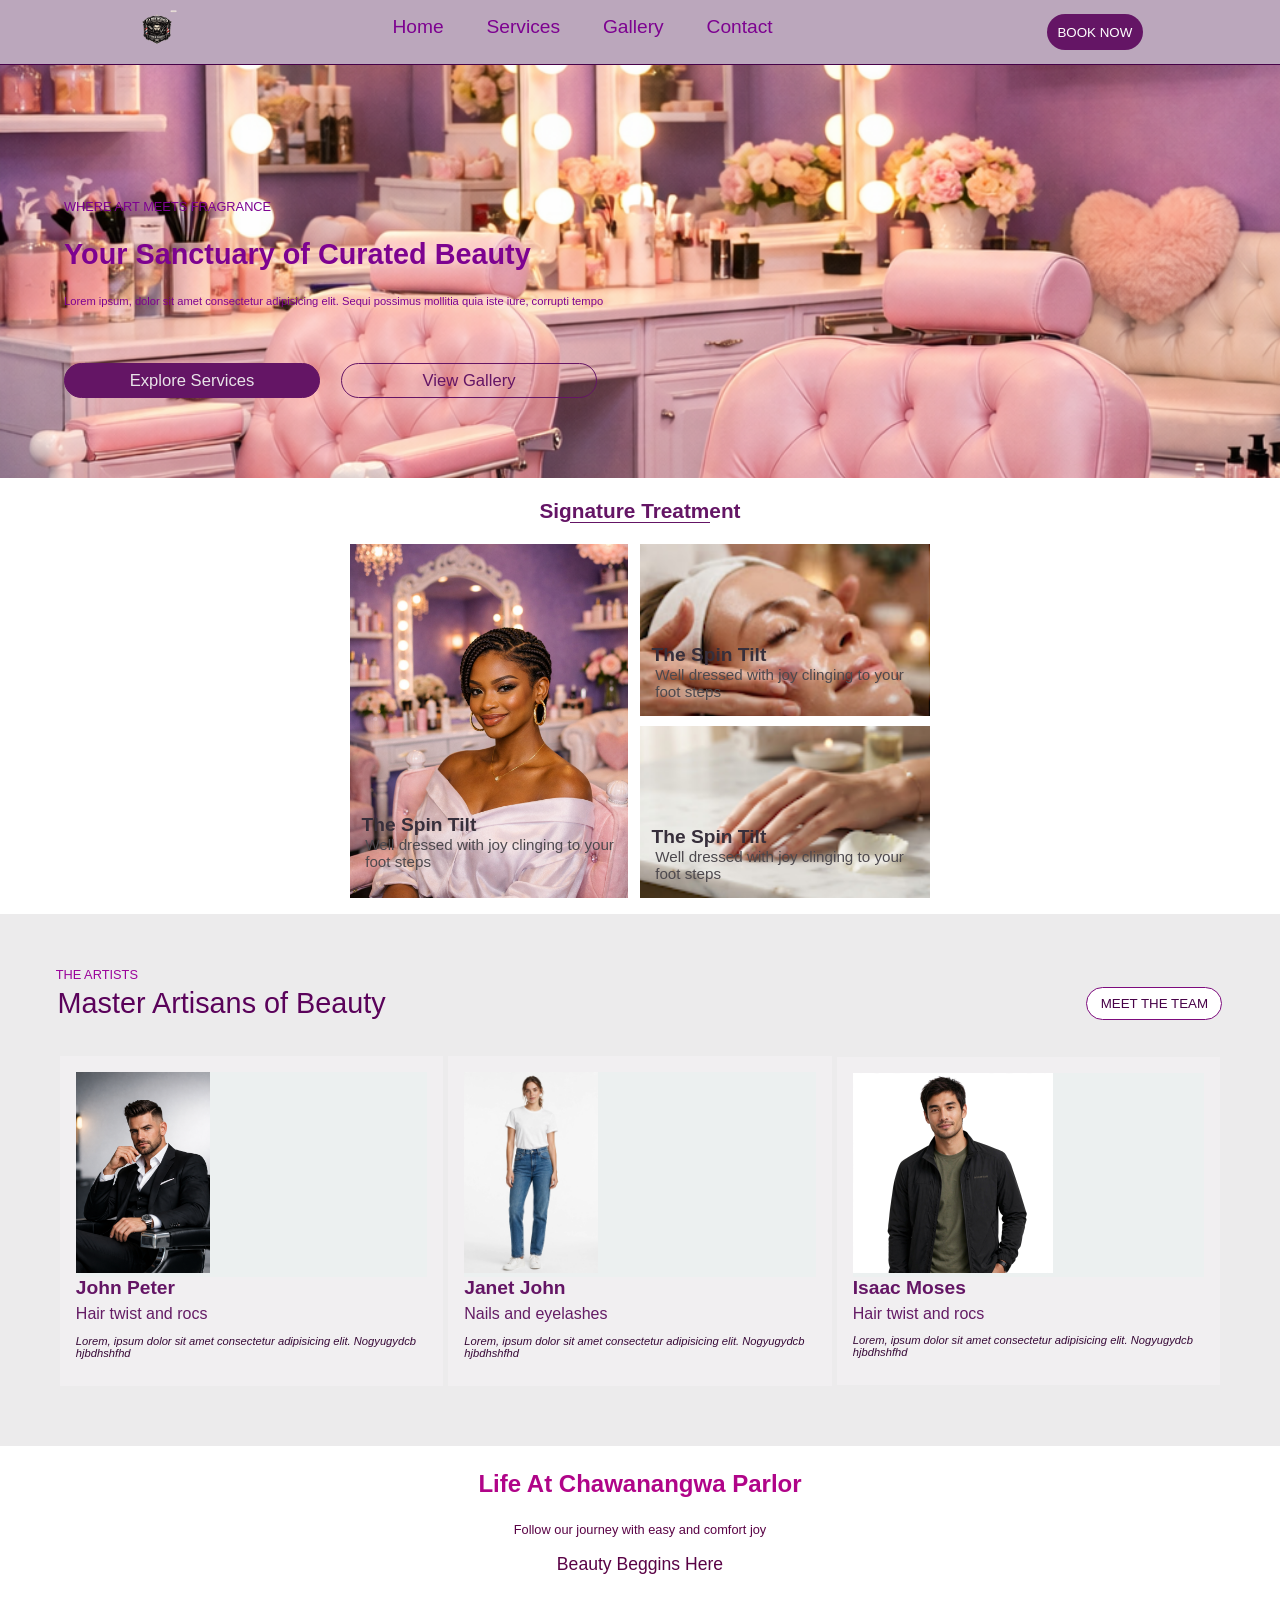
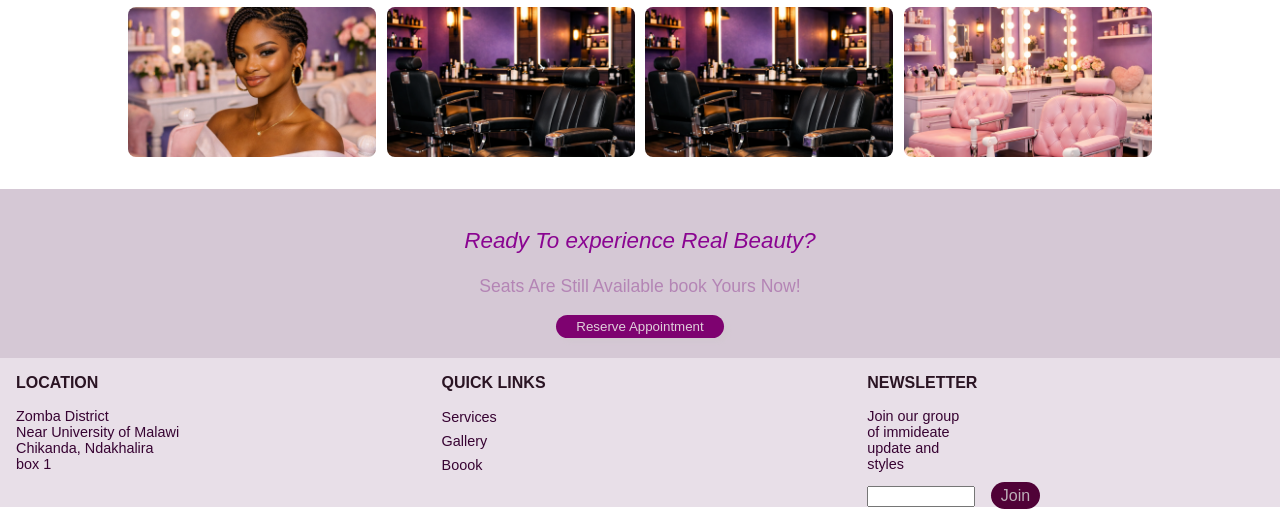
<file: index.html>
<!DOCTYPE html>
<html lang="en">
<head>
    <meta charset="UTF-8">
    <meta name="google-site-verification" content="hatOAPuJABQTLwf_1YDhA7UZjZTxUJJSTwZmcEWhOtU" />
    <meta name="description" content="Discover Chawangwa Beauty Parlor in Zomba, Malawi near UNIMA. Your sanctuary for hair twists, nails, eyelashes, fragrances, and curated beauty treatments. Book your appointment today!">
    <meta name="viewport" content="width=device-width, initial-scale=1.0">
    <title>Chawangwa-Beauty-Parlory</title>
    <link rel="stylesheet" href="stlys.css">
</head>
<body>
    <header id="headss" class="heading">
        <div class="row-1">
            <div class="logo">
                <img src="log.png" alt="logo" width="40px">
            </div>
            <nav>
                <ul class="navigation">
                    <li><a href="index.html">Home</a></li>
                    <li><a href="services.html">Services</a></li>
                    <li><a href="gallery.html">Gallery</a></li>
                    <li><a href="contact.html">Contact</a></li>
                </ul>
            </nav>
            <div>
                <img onclick="show()" id="menu-btn" src="menubar.png" alt="menubar" width="30px">
                <div id="menuBox">
                    <ul class="menuList" id="dropmenu">
                        <li><a href="index.html">Home</a></li>
                        <li><a href="services.html">Services</a></li>
                        <li><a href="gallery.html">Gallery</a></li>
                        <li><a href="contact.html">Contact</a></li>
                    </ul>
                </div>
            </div>
            <a href="booking.html"><button class="book-btn">BOOK NOW</button></a> 
        </div>
    </header>
    <div class="hero">
        <div class="hero-cont">
        <p id="intro">WHERE ART MEETS FRAGRANCE</p>
        <h2 id="intro-head">Your Sanctuary of Curated Beauty</h2></h2>
        <p id="intro-pg">Lorem ipsum, dolor sit amet consectetur adipisicing elit. Sequi possimus mollitia quia iste iure, corrupti tempo</p>
        </div>
        <div class="hero-btn">
            <a href="services.html"><button id="hero-1" class="hero-btns">Explore Services</button></a>
            <a href="gallery.html"><button id="hero-2" class="hero-btns">View Gallery</button></a>
        </div>
    </div>
    <div class="treatment">
        <p id="Signature">Signature Treatment</p>
        <div class="treat-row" >
            <div id="treat-1">
                <p class="pp1" id="treat-1pic">The Spin Tilt</p>
                <p class="pp2">Well dressed with joy clinging to your foot steps</p>
            </div>
            <div class="row-2">
                    <div id="treat-2">
                         <p class="pp1">The Spin Tilt</p>
                         <p class="pp2">Well dressed with joy clinging to your foot steps</p>
                    </div>
                    <div id="treat-3">
                         <p class="pp1">The Spin Tilt</p>
                         <p class="pp2">Well dressed with joy clinging to your foot steps</p>
                    </div>
                    
            </div>
        </div>
    </div>
     <div class="team">
        <p class="teamm">THE ARTISTS</p>
        <div class="teame">
            <p class="teames">Master Artisans of Beauty </p>
            <button class="team-btn">MEET THE TEAM</button>
        </div>
        <div  class="team-members">
            <div class="member">
                <div class="persons"><img src="team1.png" alt="john peter picture" width="134px" class="person1"></div>
                <p class="artist">John Peter</p>
                <p class="specialIn">Hair twist and rocs</p>
                <p class="details">Lorem, ipsum dolor sit amet consectetur adipisicing elit. Nogyugydcb hjbdhshfhd</p>
            </div>
            <div class="member">
                <div class="persons"><img src="team2.jpg" alt="Janet John picture" width="134px" class="person1"></div>
                <p class="artist">Janet John</p>
                <p class="specialIn">Nails and eyelashes</p>
                <p class="details">Lorem, ipsum dolor sit amet consectetur adipisicing elit. Nogyugydcb hjbdhshfhd</p>
            </div>
            <div class="member">
                <div class="persons"><img src="team3.jpg" alt="" height="200px" class="person1"></div>
                <p class="artist">Isaac Moses</p>
                <p class="specialIn">Hair twist and rocs</p>
                <p class="details">Lorem, ipsum dolor sit amet consectetur adipisicing elit. Nogyugydcb hjbdhshfhd</p>
            </div>
        </div>
    </div>
    <div id="beghere">
        <p id="ck">Life At Chawanangwa Parlor</p>
        <p id="jr">Follow our journey with easy and comfort joy</p>
        <p id="bbh">Beauty Beggins Here</p>
        <div class="row-4">
            <div class="lifepic1"></div>
            <div class="lifepic2"></div>
            <div class="lifepic3"></div>
            <div class="lifepic4"></div>
        </div>
    </div>
     <footer class="footer1">
        <p id="readyTo">Ready To experience Real Beauty?</p>
        <p id="seats">Seats Are Still Available book Yours Now! </p>
        <a href="booking.html"> <button id="rezev">Reserve Appointment</button></a>
        <div class="Fdetails">
            <div class="us">
                <p class="futa">LOCATION</p>
                <p class="ppp1">Zomba District</p>
                <p   class="ppp1">Near University of Malawi</p>  
                <p  class="ppp1"> Chikanda, Ndakhalira</p> 
                <p  class="ppp1">box 1</p> 
            </div>
            <div class="quick">
                <p class="futa">QUICK LINKS</p>
                <ul class="links">
                    <li><a href="services.html"  class="ppp2 pppp">Services</a></li>
                    <li><a href="gallery.html" class="ppp2 pppp">Gallery</a></li>
                    <li><a href="booking.html" class="ppp2 pppp">Boook</a></li>
                </ul>
            </div>
             <div class="news">
                <p class="futa">NEWSLETTER</p>
                <p class="join ppp2">Join our group of immideate update and styles</p>
                <div class="inp and-btn"> <input type="mail"><a href="" class="join-btn">Join</a></div>
            </div>
        </div>    
   </footer>
    <script src="main.js"></script>
</body>
</html>
</file>
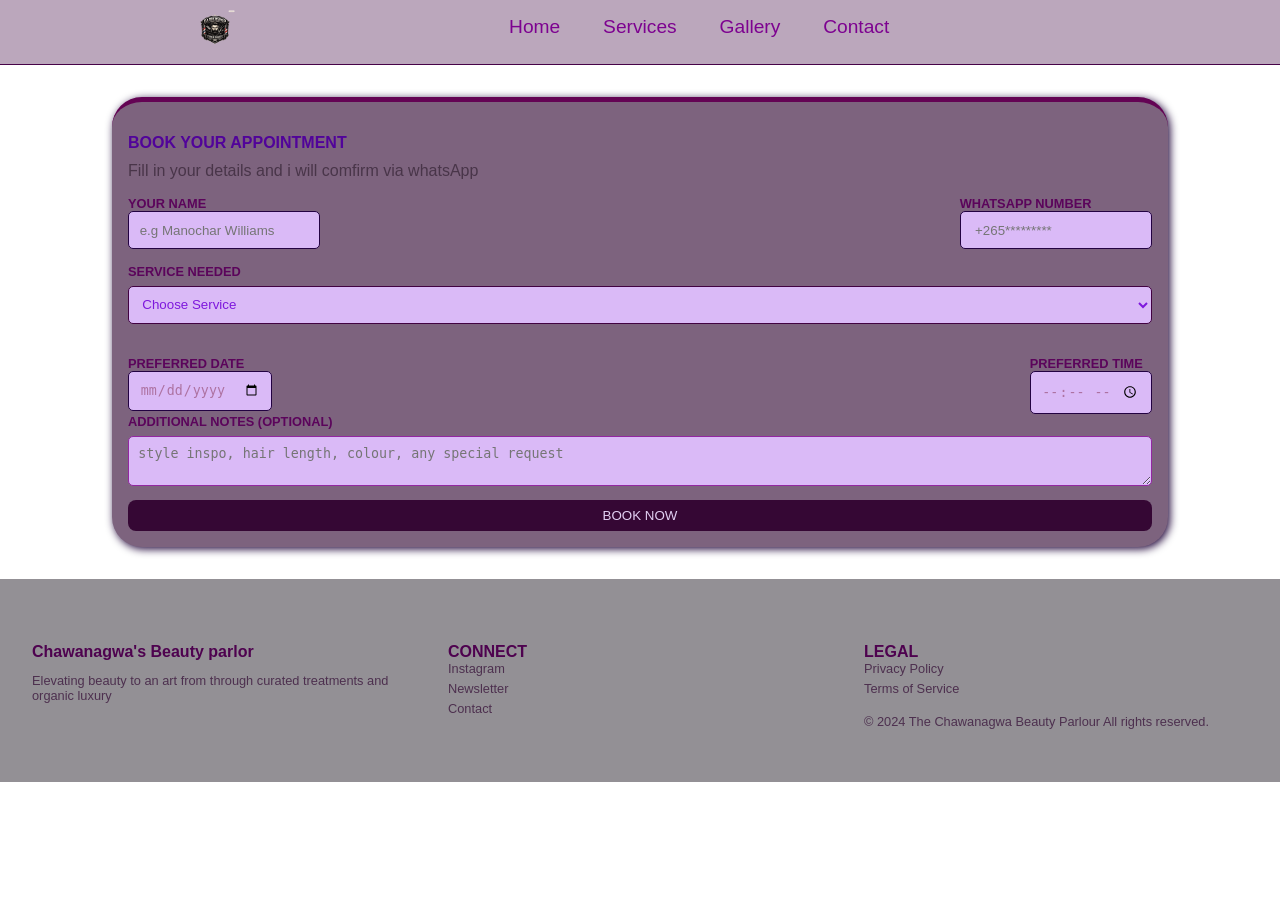
<file: booking.html>
<!DOCTYPE html>
<html lang="en">
<head>
    <meta charset="UTF-8">
    <meta name="viewport" content="width=device-width, initial-scale=1.0">
    <title>Booking</title>
    <link rel="stylesheet" href="booking.css">
    <link rel="stylesheet" href="stlys.css">
    <link rel="stylesheet" href="services.css">
</head>
<body>
     <header id="headss" class="heading">
        <div class="row-1">
            <div class="logo">
                <img src="log.png" alt="logo" width="40px">
            </div>
            <nav>
                <ul class="navigation">
                    <li><a href="index.html">Home</a></li>
                    <li><a href="services.html">Services</a></li>
                    <li><a href="gallery.html">Gallery</a></li>
                    <li><a href="">Contact</a></li>
                </ul>
            </nav>
            <div>
                <img onclick="show()" id="menu-btn" src="menubar.png" alt="menubar" width="30px">
                <div id="menuBox">
                    <ul class="menuList" id="dropmenu">
                        <li><a href="index.html">Home</a></li>
                        <li><a href="services.html">Services</a></li>
                        <li><a href="">Gallery</a></li>
                        <li><a href="">Contact</a></li>
                    </ul>
                </div>
            </div>
            
        </div>
    </header>
    <form onsubmit="submitF(event)">
        <p id="apoint">BOOK YOUR APPOINTMENT</p>
        <p id="res">Fill in your details and i will comfirm via whatsApp</p>
        <div class="clinf">
            <div class="de1">
                <div class="de2">
                        <label for="nameu" class="lebo">YOUR NAME</label>
                        <input type="text" placeholder="e.g Manochar Williams" id="clientName">
                </div>
                <div class="de2">
                        <label for="numberu" class="lebo">WHATSAPP NUMBER</label>
                        <input type="tel"  id="clientNo" placeholder=" +265*********">
                </div>
            </div>
        </div>
        <label for="Service" class="lebo lob" >SERVICE NEEDED</label>
        <select name="Service" id="Service" class="sele">
            <option value="">Choose Service</option>
            <option value="1">style A</option>
            <option value="2">style B</option>
            <option value="3">style C</option>
            <option value="4">style D</option>
            <option value="5">style E</option>
            <option value="6">style F</option>
            <option value="7">style G</option>
            <option value="8">style H</option>
        </select>
        <div class="clinf1">
            <div class="de1">
                <div class="de2">
                        <label for="nameu" class="lebo">PREFERRED DATE</label>
                        <input type="date" id="datee">
                </div>
                <div class="de2">
                        <label for="numberu" class="lebo">PREFERRED TIME</label>
                        <input type="time" id="timee">
                </div>
            </div>
        </div>
        <label for="textarea" class="lebo leb1">ADDITIONAL NOTES (OPTIONAL)</label>
        <textarea name="discription" id="textarea" placeholder="style inspo, hair length, colour, any special request"></textarea>
        <button id="bknow">BOOK NOW</button>
    </form>
    <footer>
        <div class="footseg">
            <p class="pfoot">Chawanagwa's Beauty parlor</p>
            <p class="pfootss"> Elevating beauty to an art from through curated treatments and organic luxury </p>
        </div>
        <div class="footseg">
            <p class="pfoot">CONNECT</p>
            <a href="" class="pfoots" >Instagram</a>
            <a href="" class="pfoots">Newsletter</a>
            <a href="" class="pfoots">Contact</a>
        </div>
        <div class="footseg">
            <p class="pfoot">LEGAL</p>
            <a href="" class="pfoots"> Privacy Policy</a>
            <a href="" class="pfoots">Terms of Service</a>
            <p class="pfootss">&copy; 2024 The Chawanagwa Beauty Parlour All rights reserved.</p>
        </div>
    </footer>
    <script src="main.js"></script>
    <script src="booking.js"></script>
</body>
</html>
</file>
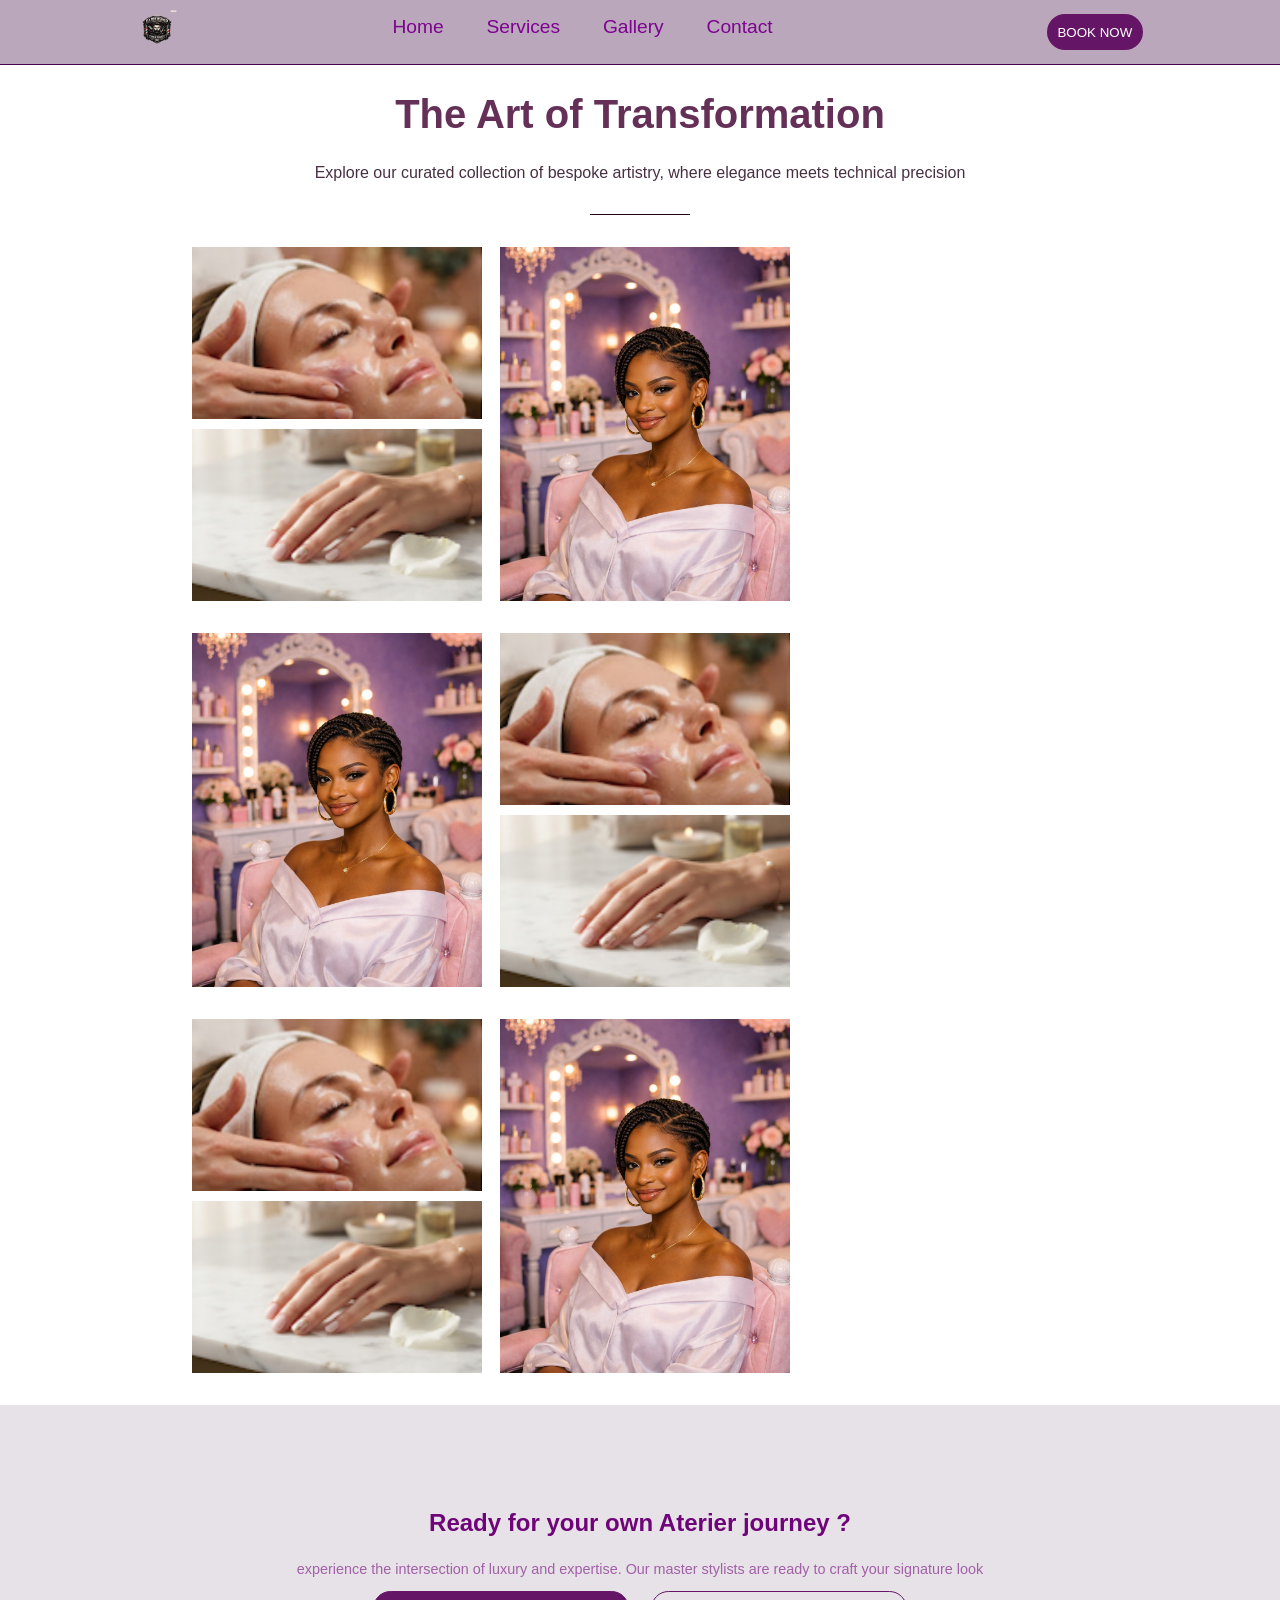
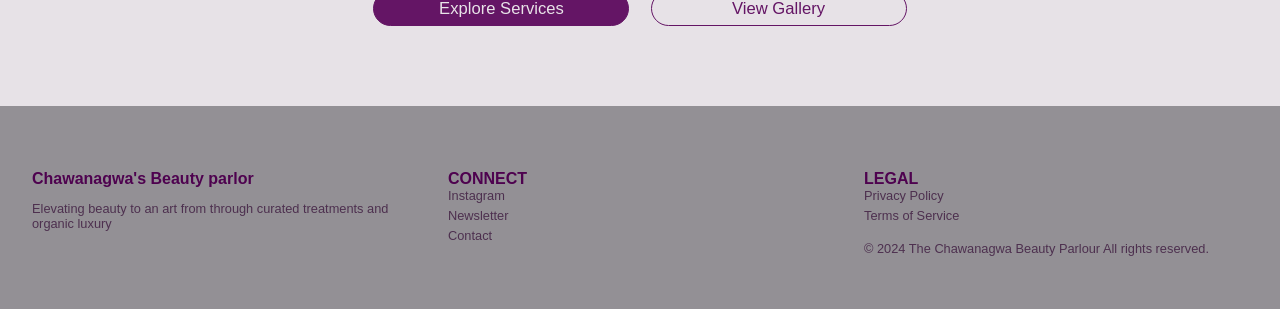
<file: gallery.html>
<!DOCTYPE html>
<html lang="en">
<head>
    <meta charset="UTF-8">
    <meta name="viewport" content="width=device-width, initial-scale=1.0">
    <title>Gallery</title>
    <link rel="stylesheet" href="gallery.css">
    <link rel="stylesheet" href="stlys.css">
    <link rel="stylesheet" href="services.css">
</head>
<body> 
    <header id="headss" class="heading">
        <div class="row-1">
            <div class="logo">
                <img src="log.png" alt="logo" width="40px">
            </div>
            <nav>
                <ul class="navigation">
                    <li><a href="index.html">Home</a></li>
                    <li><a href="services.html">Services</a></li>
                    <li><a href="gallery.html">Gallery</a></li>
                    <li><a href="contact.html">Contact</a></li>
                </ul>
            </nav>
            <div>
                <img onclick="show()" id="menu-btn" src="menubar.png" alt="menubar" width="30px">
                <div id="menuBox">
                    <ul class="menuList" id="dropmenu">
                        <li><a href="index.html">Home</a></li>
                        <li><a href="services.html">Services</a></li>
                        <li><a href="contact.html">Contact</a></li>
                    </ul>
                </div>
            </div>
            <a href="booking.html"><button class="book-btn">BOOK NOW</button></a> 
        </div>
    </header>
    <div>
        <h1 class="transform">The Art of Transformation</h1>
        <p class="exploredet">Explore our curated collection of bespoke artistry, where elegance meets technical precision</p>
        <div class=" line"></div>
    </div>
      <div class="treat-row" >
            <div class="row-2">
                    <div id="treat-2">
                    </div>
                    <div id="treat-3">    
                    </div>
            </div>
            <div id="treat-1">   
            </div>
    </div>
    <div class="treat-row" >
            <div id="treat-1">   
            </div>
            <div class="row-2">
                    <div id="treat-2">
                    </div>
                    <div id="treat-3">    
                    </div>
            </div>
    </div>
    <div class="treat-row" >
            <div class="row-2">
                    <div id="treat-2">
                    </div>
                    <div id="treat-3">    
                    </div>
            </div>
            <div id="treat-1">   
            </div>
    </div>
    <div class="ateriaj">
        <p class="readyf">Ready for your own Aterier journey ?</p>
        <p class="experiencedet">experience the intersection of luxury and expertise. Our master stylists are ready to craft your signature look</p>
        <div class="hero-btn">
            <a href=""><button id="hero-1" class="hero-btns">Explore Services</button></a>
            <a href=""><button id="hero-2" class="hero-btns">View Gallery</button></a>
        </div>
    </div>
        
    <footer>
        <div class="footseg">
            <p class="pfoot">Chawanagwa's Beauty parlor</p>
            <p class="pfootss"> Elevating beauty to an art from through curated treatments and organic luxury </p>
        </div>
        <div class="footseg">
            <p class="pfoot">CONNECT</p>
            <a href="" class="pfoots" >Instagram</a>
            <a href="" class="pfoots">Newsletter</a>
            <a href="" class="pfoots">Contact</a>
        </div>
        <div class="footseg">
            <p class="pfoot">LEGAL</p>
            <a href="" class="pfoots"> Privacy Policy</a>
            <a href="" class="pfoots">Terms of Service</a>
            <p class="pfootss">&copy; 2024 The Chawanagwa Beauty Parlour All rights reserved.</p>
        </div>
    </footer>
    <script src="main.js"></script>
</body>
</html>
</file>
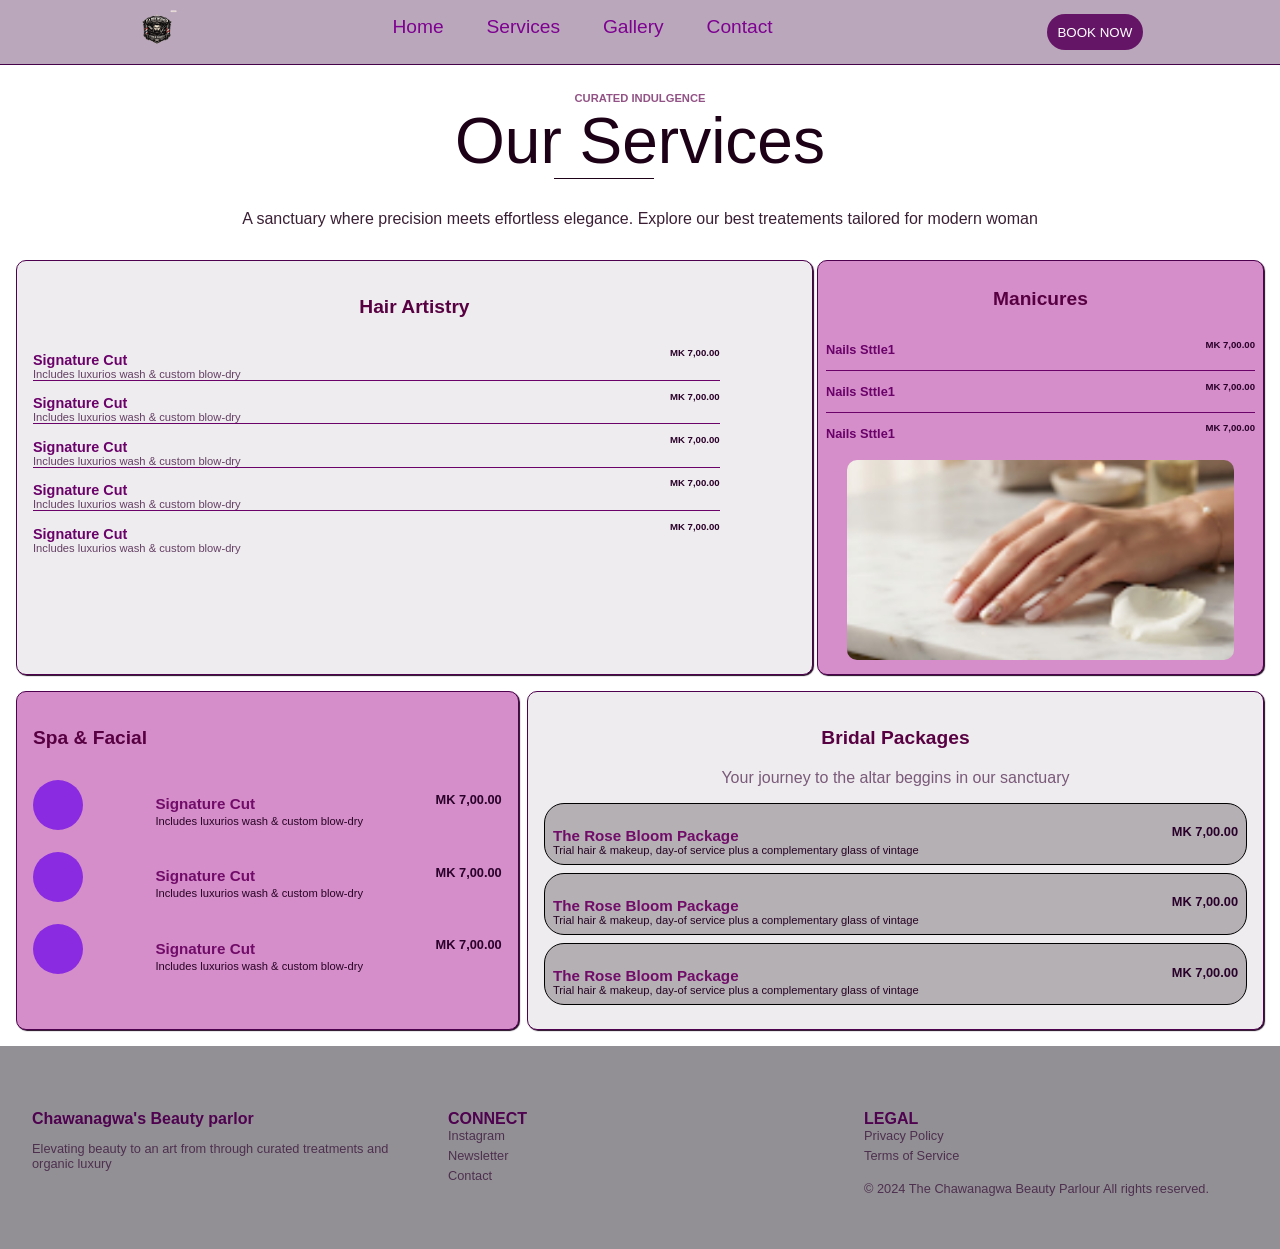
<file: services.html>
<!DOCTYPE html>
<html lang="en">
<head>
    <meta charset="UTF-8">
    <meta name="viewport" content="width=device-width, initial-scale=1.0">
    <title>Team</title>
    <link rel="stylesheet" href="services.css">
    <link rel="stylesheet" href="stlys.css">
</head>
<body>
     <header class="heading">
        <div class="row-1">
            <div class="logo">
                <img src="log.png" alt="logo" width="40px">
            </div>
            <nav>
                <ul class="navigation">
                    <li><a href="index.html">Home</a></li>
                    <li><a href="#">Services</a></li>
                    <li><a href="gallery.html">Gallery</a></li>
                    <li><a href="contact.html">Contact</a></li>
                </ul>
            </nav>
            <div>
                <img onclick="show()" id="menu-btn" src="menubar.png" alt="menubar" width="30px">
                <div id="menuBox">
                    <ul class="menuList" id="dropmenu">
                        <li><a href="index.html">Home</a></li>
                        <li><a href="#">Services</a></li>
                        <li><a href="gallery.html">Gallery</a></li>
                        <li><a href="contact.html">Contact</a></li>
                    </ul>
                </div>
            </div>
            <a href="booking.html"><button class="book-btn">BOOK NOW</button></a> 
        </div>
    </header>
    <div id="services">
        <div class="col-1">
            <p class="pp4">CURATED INDULGENCE</p>
            <p class="pp5">Our Services</p>
            <p class="pp6"> A sanctuary where precision meets effortless elegance. Explore our best treatements tailored for modern woman</p>
        </div>
        <div class="row-6">
            <div class="col-2 comm">
                 <p class="servicehead">Hair Artistry</p> 
                <div class="pricerow">
                    <div>
                        <p class="heya">Signature Cut</p>
                        <p class="heyadis">Includes luxurios wash & custom blow-dry</p>
                    </div>
                    <p class="price">MK 7,00.00</p>
                </div>
                 <div class="pricerow">
                    <div>
                        <p class="heya">Signature Cut</p>
                        <p class="heyadis">Includes luxurios wash & custom blow-dry</p>
                    </div>
                    <p class="price">MK 7,00.00</p>
                </div>
                <div class="pricerow">
                    <div>
                        <p class="heya">Signature Cut</p>
                        <p class="heyadis">Includes luxurios wash & custom blow-dry</p>
                    </div>
                    <p class="price">MK 7,00.00</p>
                </div> 
                <div class="pricerow">
                    <div>
                        <p class="heya">Signature Cut</p>
                        <p class="heyadis">Includes luxurios wash & custom blow-dry</p>
                    </div>
                    <p class="price">MK 7,00.00</p>
                </div>
                <div class="pricerow">
                    <div>
                        <p class="heya">Signature Cut</p>
                        <p class="heyadis">Includes luxurios wash & custom blow-dry</p>
                    </div>
                    <p class="price">MK 7,00.00</p>
                </div>

            </div>
            <div class="col-3 comm">
                <p class="servicehead">Manicures</p>
                <div class="pricerow2">
                         <p class="heya2">Nails Sttle1</p> 
                        <p class="price2">MK 7,00.00</p>
                </div>
                <div class="pricerow2">
                         <p class="heya2">Nails Sttle1</p> 
                        <p class="price2">MK 7,00.00</p>
                </div>
                <div class="pricerow2">
                         <p class="heya2">Nails Sttle1</p> 
                        <p class="price2">MK 7,00.00</p>
                </div>
                <div id="manicure"></div>
            </div>
        </div>
         <div class="row-7">
            <div class="col-4 comm">
                 <p class="servicehead">Spa & Facial</p> 
                <div class="pricerow3">
                    <div class="facialPic"></div>
                    <div>
                        <p class="face1">Signature Cut</p>
                        <p class="facedis">Includes luxurios wash & custom blow-dry</p>
                    </div>
                    <p class="price3">MK 7,00.00</p>
                </div>
                <div class="pricerow3">
                    <div class="facialPic"></div>
                    <div>
                        <p class="face1">Signature Cut</p>
                        <p class="facedis">Includes luxurios wash & custom blow-dry</p>
                    </div>
                    <p class="price3">MK 7,00.00</p>
                </div>
                <div class="pricerow3">
                    <div class="facialPic"></div>
                    <div>
                        <p class="face1">Signature Cut</p>
                        <p class="facedis">Includes luxurios wash & custom blow-dry</p>
                    </div>
                    <p class="price3">MK 7,00.00</p>
                </div>
            </div>
            <div class="col-5 comm">
                <p class="servicehead">Bridal Packages</p>
                <p class="serviceheads">Your journey to the altar beggins in our sanctuary</p>
                <div class="pricerow4">
                        <div class="wedding">
                             <p class="wed">The Rose Bloom Package</p> 
                             <p class="wedprice">MK 7,00.00</p>
                        </div>
                        <p class="weddis">Trial hair & makeup, day-of service plus a complementary glass of vintage</p>
                </div>
               <div class="pricerow4">
                        <div class="wedding">
                             <p class="wed">The Rose Bloom Package</p> 
                             <p class="wedprice">MK 7,00.00</p>
                        </div>
                        <p class="weddis">Trial hair & makeup, day-of service plus a complementary glass of vintage</p>
                </div>
               <div class="pricerow4">
                        <div class="wedding">
                             <p class="wed">The Rose Bloom Package</p> 
                             <p class="wedprice">MK 7,00.00</p>
                        </div>
                        <p class="weddis">Trial hair & makeup, day-of service plus a complementary glass of vintage</p>
                </div>
            </div>
        </div>
    </div>
    <footer>
        <div class="footseg">
            <p class="pfoot">Chawanagwa's Beauty parlor</p>
            <p class="pfootss"> Elevating beauty to an art from through curated treatments and organic luxury </p>
        </div>
        <div class="footseg">
            <p class="pfoot">CONNECT</p>
            <a href="" class="pfoots" >Instagram</a>
            <a href="" class="pfoots">Newsletter</a>
            <a href="" class="pfoots">Contact</a>
        </div>
        <div class="footseg">
            <p class="pfoot">LEGAL</p>
            <a href="" class="pfoots"> Privacy Policy</a>
            <a href="" class="pfoots">Terms of Service</a>
            <p class="pfootss">&copy; 2024 The Chawanagwa Beauty Parlour All rights reserved.</p>
        </div>
    </footer>
    <script src="main.js"></script>
</body>
</html>
</file>
<file: stlys.css>
:root{
    --button-color:rgb(100, 21, 101);
    --button-hover:rgba(100, 21, 101,0.8);
    --button-active:rgb(70, 5, 71);
}
body{
    
    margin: 0;
    padding: 0;
    font-family: sans-serif;
}
header{
    margin: 0;
    padding: 0;
    position: sticky;
    top: 0;
    left: 0;
    z-index: 100;
    background-color: rgb(187, 167, 188);
    border-bottom: 1px solid rgb(70, 2, 72);
}
.row-1{
    display: flex;
    justify-content: space-evenly;
    align-items:center ;
}
nav ul{
    list-style: none;
    display: inline-block; 
    padding-bottom: 10px;
   
}
nav ul li{
    position: relative;  
    display: inline;
    margin-left: 2em;
    font-size: 1.2rem;
    
}
.navigation li a::after{
    position: absolute;
    content: "";
    left: 0;
    bottom: 0;
    width: 0;
    height: 2px;
    margin-bottom: 0;
    background-color: rgb(98, 4, 108);
    transition: all 0.2s ease-out;
    
}
.navigation li:hover a::after{
    width: 100%;
}
.navigation li a{
    text-decoration: none;
    color: rgb(125, 2, 144);
}
.navigation li a:hover{
    color: rgb(45, 2, 52);
}
.book-btn{
    background-color: var(--button-color);
    padding: 0.8em;
    border: none;
    border-radius: 20px;
    color: white;
    transition: all 0.4s ease-in;
}
.book-btn:hover{
    background-color:var(--button-hover) ;
    scale: 1.09;
}
.book-btn:active{
     background-color:  --button-active;
}
.menuList{
    position: absolute;
    left: 0;
    top: 41px;
    background-color: rgb(79, 52, 83);
    width: 80vw;
    display: none;
}
.menuList li{
    list-style-type: none;
    margin-bottom: 0.5em ;
    margin-left: -40px;
    padding-left: 20px;
  
}
#menu-btn{
    transition: all 0.3s ease;
    padding: 0.3em;
    border-radius: 10px;
    display: none;

}
#menu-btn:hover{
    background-color:rgba(40, 22, 42, 0.3);
    scale: 1.1;
}
.menuList li:hover{
    background-color: rgb(40, 22, 42);
}
.menuList li a{
    text-decoration: none;
    color: rgb(222, 205, 225);
}
.menuList li a:hover{
     color: rgb(96, 74, 99);
}
.show{
    display: block;

}
/*hero*/
.hero{
    margin-top:0;
    background-image: url('p3.png');
    background-position: center;
    background-size: cover;
    background-attachment: scroll;
    height: auto;
    display: flex;
    flex-direction: column;
    padding-left:min(5em, 5%) ;
    padding-bottom: 5em;

}
.hero-cont{
    margin-top: min(10em, 10%) ;
    width: 50%;
    
}
#intro{
    font-size: 0.8rem;
    font-weight: 500;
    color: rgb(125, 2, 144);
}
#intro-head{
    color: rgb(125, 2, 144);
    font-size:clamp(1.6rem, 5vw, 1.8rem);
}
#intro-pg{
    font-size: 0.7rem;
    margin-bottom: min(5em, 10%) ;
    color: rgb(125, 2, 144);
}
#hero-btn{
    display: flex;
}
.hero-btns{
    width: 20vw;
}
#hero-1 {
    background-color:var(--button-color);
    border-radius: 25px;
    border: none;
    padding: 0.4em;
    color: rgb(232, 227, 232);
    font-size: 1.04rem;
    margin-right: 1em;
    transition: all 0.4s;
    border: 1px solid var(--button-color);
}
#hero-1:hover{
    scale: 1.1;
    color:var(--button-color);
    background-color: rgba(255, 255, 255, 0);
    
}
#hero-2 {
    border: 1px solid var(--button-color);
    border-radius: 25px;
    background-color: rgba(255, 255, 255, 0);
    padding: 0.4em;
    color:var(--button-color);
    font-size: 1.04rem;
    transition: all 0.4s ease;
}
#hero-2:hover{
    scale: 1.1;
    color:rgba(255, 255, 255, 0.912);
    background-color:var(--button-color);
}
/*Signature Treatment*/
#Signature{
    position: relative;
    display: flex;
    flex-direction: column;
    align-items: center;
    font-size: 1.3rem;
    color: var(--button-color);
    font-weight: 600;
}
#Signature::after{
    position: absolute;
    content: "";
    width: 140px;
    height: 1px;
    bottom: 0;
    text-align: center;
    background-color: var(--button-color);
}
.treatment{
    display: flex;
    flex-direction: column;
    align-items: center;
}
.treat-row{
    display: flex;
    flex-direction: row;
    gap: 2%;    
}
#treat-1{
   position: relative;
    overflow: hidden;
    height: 354px;
    width: 290px;
    
}
#treat-1::before{
    position: absolute;
    content: "";
    left: 0;
    top: 0;
    width: 100%;
    height: 100%;
    background-image: url("p2.png");
    background-position: center;
    background-size: cover;
    background-repeat: no-repeat;
}
#treat-2{
    position: relative;
    overflow: hidden;
    height: 172px;
    width: 290px;
    
}

#treat-2::before{
    position: absolute;
    content: "";
    left: 0;
    top: 0;
    width: 100%;
    height: 100%;
    background-image: url("treat1.png");
    background-position: center;
    background-size: cover;
    background-repeat: no-repeat;
}
#treat-3{
   position: relative;
    overflow: hidden;
    height: 172px;
    width: 290px;
    margin-top: 10px;    
}
#treat-3::before{
    position: absolute;
    content: "";
    left: 0;
    top: 0;
    width: 100%;
    height: 100%;
    background-image: url("treat2.png");
    background-position: center;
    background-size: cover;
    background-repeat: no-repeat; 
}
.row-2{
    display: flex;
    flex-direction: column;
}
#treat-1 p,
#treat-2 p,
#treat-3 p {
    position: relative;    
}
.pp1{
    font-size: 1.2rem;
    font-weight: 700;
    color: rgb(55, 47, 59);
    margin-top: 100px;
    margin-bottom: 0;
    padding-left: 0.6em;
}
.pp2{
    font-size: 0.95rem;
    font-weight: 400;
    color: rgb(77, 73, 78);
    margin-top: 0;
    padding-left: 1em;
}
#treat-1pic{
    margin-top: 270px;
}
.team{
    margin-top: 1em;
    padding: 3em;
    background-color:  rgb(236, 235, 236);
}
.teamm{
    color: rgb(155, 5, 155);
    font-size: 0.8rem; 
    margin:0.4em 0.6em;
}
.teame{
    display: flex;
    justify-content: space-between;
    margin: 0 0.6em;
    margin-bottom:1.5em;
}
.teames{
    color: rgb(90, 2, 90);
    font-size:clamp(1.3rem, 3vw, 1.8rem); 
    margin: 0;
}
.team-members{
    display: flex;
    flex-direction: row;
    justify-content: space-around;
    align-items: center;
    gap: 5px;
    padding: min(1em , 1%);
}
.team-btn{
    background-color: white;
    border: 1px solid rgb(125, 11, 125);
    border-radius: 20px;
    padding:0 1em; 
    color: rgb(72, 2, 72);
    border-radius: 20px;;
}
.member{
    
    padding: 1em;
    background-color: rgb(241, 239, 241); 
}
.artist{
    color: rgb(100, 21, 101);
    font-size: 1.2rem;
    font-weight: 600;
    margin: 0;
}
.specialIn{
    color: rgb(100, 28, 101);
    margin: 0.4em 0;
}
.details{
    color: rgb(54, 8, 54);
    font-style: italic;
    font-size: 0.7rem;
}
.member div{
    background-color: rgb(236, 240, 240);
}
.row-4{
    display: flex;
    align-items: center;
    width: 80vw;
    margin: 2em auto;
    gap:min(1em, 1%)
    
}
.lifepic1{
    position: relative;
    overflow: hidden;
    height: 150px;
    width: 25%;
}
#ck{
    text-align: center;
    color: rgb(176, 4, 136);
    font-weight: 600;
    font-size: 1.5rem;
}
#jr{
   color: rgb(89, 2, 69);
   text-align: center;
   font-size: 0.8rem;
}
#bbh{
     color: rgb(89, 2, 69);
     text-align: center;
     font-size: 1.1rem;
}
.lifepic1::before{
    position: absolute;
    content: "";
    left: 0;
    top: 0;
    width: 100%;
    height: 100%;
    background-image: url("p2.png");
    background-position: center;
    background-size: cover;
    background-repeat: no-repeat;
    border-radius: 8px;
}

.lifepic2{
    position: relative;
    overflow: hidden;
    height: 150px;
    width: 25%;
}
.lifepic2::before{
    position: absolute;
    content: "";
    left: 0;
    top: 0;
    width: 100%;
    height: 100%;
    background-image: url("p1.png");
    background-position: center;
    background-size: cover;
    background-repeat: no-repeat;
    border-radius: 8px;
}
.lifepic3{
    position: relative;
    overflow: hidden;
    height: 150px;
    width: 25%;
}
.lifepic3::before{
    position: absolute;
    content: "";
    left: 0;
    top: 0;
    width: 100%;
    height: 100%;
    background-image: url("p1.png");
    background-position: center;
    background-size: cover;
    background-repeat: no-repeat;
    border-radius: 8px;
}
.lifepic4{
    position: relative;
    overflow: hidden;
    height: 150px;
    width: 25%;
    border-radius: 8px;
}
.lifepic4::before{
    position: absolute;
    content: "";
    left: 0;
    top: 0;
    width: 100%;
    height: 100%;
    background-image: url("p3.png");
    background-position: center;
    background-size: cover;
    background-repeat: no-repeat;
}

footer{
    text-align: center;
    width: 100vw;
    margin-left: 0;
    margin-bottom: 0;
  
}
a{
    text-decoration: none;
}
li{
    list-style: none;
    margin-left: -40px;
    margin-top: 0.4em;
}
#readyTo{
    font-style: italic;
    font-size: 1.4rem;
    color: rgb(138, 5, 145);
}
#seats{
    font-size: 1.1rem;
    color: rgb(180, 133, 181);
}
.reserve{
    display: flex;
    gap: 20px;
}
#rezev{
    background-color: rgb(126, 2, 112);
    border-style: none;
    padding: 0.3em 1.5em;
    border-radius: 20px;
    color: rgb(224, 207, 219);
    transition: all 1s ease;
    box-shadow: 4px 4px 4px rgb(210, 200, 209);;
}
#rezev:hover{
    cursor: pointer;
    background-color: rgb(154, 2, 131);
    scale: 1.2;
    color: rgb(42, 1, 30);
}
#rezev:active{
    background-color: rgb(51, 1, 44);
    color: rgb(198, 191, 196);
    
}
.Fdetails{
    display: flex;
    margin-top: 20px;
    width: 100vw;
    background-color: rgb(232, 223, 232);
    
}
.news{
    width: 30vw;
    text-align: left;
    padding-left: 1em;
}
.us{
    width: 32vw;
    text-align: left;
    padding-left: 1em;
}
.ppp1{
    margin: 0;
    color: rgb(55, 3, 50);
    font-size: 0.9rem;
}
.ppp2{
    color: rgb(55, 3, 50);
    font-size: 0.9rem;
}
.quick{
    width: 32vw;
    text-align: left;
    padding-left: 1em;
}
.inp input{
    width: 100px;
}
.join{
    width: 100px;
}
.join-btn{
    background-color: rgb(80, 2, 55);
    padding: 0.3em 0.6em;
    margin-left: 1em;
    border-radius: 20px;
    color:  rgb(188, 175, 184);
    transition: all 0.5s ease;
}
.join-btn:hover{
    background-color:rgb(18, 6, 14); 
    padding: 0.4em 0.7em;
}
.futa{
    color: rgb(42, 20, 35);
    font-weight: 600;
}
.pppp:hover{
    color: rgb(141, 7, 128); 
}
.footer1{
    padding-top: 1em;
    background-color: rgb(213, 200, 213);
}
@media(max-width:600px){
    nav ul{
    display: none;    
    }
    #menu-btn{
    display: block;

    }
    .treat-row{
        display: flex;
        flex-direction: column;
    }
    #treat-1{
        position: relative;
        overflow: hidden;
        height: 354px;
        width: 80vw; 
        margin-bottom: 1em ; 
        border-radius: 20px;
    }
    #treat-2{
        position: relative;
        overflow: hidden;
        height: 200px;
        width: 80vw;
        border-radius: 20px;
    
    }
     #treat-3{
        position: relative;
        overflow: hidden;
        height: 200px;
        width: 80vw;
        border-radius: 20px;
    
    }
     .team-members{
        display: flex;
        flex-direction:column;
        align-items: center;
        padding: min(1em , 1%);
   }
   .team-btn{
        font-size: 0.7rem;
    }
   
    .person1{
        width: 100%;
        height: 300px;
    }
    .and-btn{
        display: flex;
        flex-direction: column;
    }
    .join-btn{
        margin-top: 1em;
        margin-left:1.5em ;
        width: 50px;
    }
    .hero-btns{
        width: 25vw;
    }
    #hero-1, #hero-2{
        font-size: 0.8rem;
    }
}
</file>
<file: booking.css>
form{
    display: flex;
    flex-direction: column;
    width: 80vw;
    padding:1em ;
    margin: 2em auto;
    background-color: rgb(125, 99, 126);
    border-radius: 30px;
    border-top: 5px solid rgb(100, 3, 84);
    box-shadow: 2px 2px 9px rgb(28, 1, 54);
}
#apoint{
    color: rgb(81, 3, 154);
    font-weight: 600;
    margin-bottom: 0;

}

#res{
    color: rgba(24, 10, 23, 0.514);
    margin-top: 0;
    padding-top: 10px;
}
.de1{
    display: flex;
    flex-direction: row;
    justify-content: space-between;

}
.de2{
    display: flex;
    flex-direction: column;
}
.lebo{
    color: rgb(91, 4, 91);
    font-weight: 700;
    font-size: 0.8rem;
  
}
.de2 input{
    border: 1.2px solid rgb(35, 2, 66);
    margin-top: 0.5em auto;
    padding: 0.8em;
    border-radius: 5px;
    color: rgb(173, 114, 161);
    background-color: rgb(218, 186, 247);
}
.lob{
    margin-top: 15px;
    
}
.sele{
    border: 1.2px solid rgb(66, 2, 66);
    margin-top: 0.5em;
    padding: 0.7em;
    border-radius: 5px;
    color: rgb(126, 24, 221);
    background-color: rgb(218, 186, 247);
}
.clinf1{
    margin-top: 2em;
}
#textarea{
    border: 1.2px solid rgb(147, 39, 162);
    margin-top: 0.5em;
    padding: 0.7em;
    border-radius: 5px;
    color: rgb(81, 4, 78);
    background-color: rgb(218, 186, 247);
}
#bknow{
    padding: 0.6em 0;
    margin-top: 1em;
    border-radius: 8px;
    border: none;
    color: rgb(225, 207, 242);
    background-color: rgb(53, 7, 52);
    transition: all 0.5s ease;
}
#bknow:hover{
    scale: 0.95;
    transform: translateY(5px);
    background-color: rgba(23, 5, 20, 0.584);
}
</file>
<file: services.css>
body{
    margin: 0;
    padding: 0;
}
#services{
    text-align: center;
    padding: 1em;
}
.servicehead{
    font-size: 1.2rem;
    font-weight: 550;
    color: rgb(88, 1, 66);
}
.pp4{
    color: rgba(95, 1, 76, 0.682);
    font-size: 0.7rem;
    font-weight: 600;
     margin-bottom: 0;
}
.pp5{
    position: relative;
    color: rgb(29, 1, 23);
    font-size: 5vw;
    font-weight: 500;
    margin: 0;
}
.pp6{
    color: rgb(58, 31, 52);
    font-size: 1rem;
    font-weight: 500;
    margin: 2em auto;
    width: 70vw;
}
.pp5::after{
    position: absolute;
    content: "";
    height: 0.3px;
    width: 100px;
    background-color: rgb(29, 1, 23) ;
    bottom: 0;
    left: 8.4em;
    
}
.row-6{
    display: flex;
    margin: auto;
    margin-bottom: 1em;
}
.col-2{
    background-color: rgb(239, 236, 239);
    margin-right: 4px;
    width: 64%;
    padding: 1em;
    border: 0.02px solid rgb(78, 1, 78);
    box-shadow: 1px 1px 1px  rgb(34, 9, 34);
    border-radius: 10px;
}
.pricerow{
    display: flex;
    justify-content: space-between;
    text-align: left;
    border-bottom: 1px solid rgb(106, 2, 106);
    width: 90%; 
    margin-bottom: 1em auto;
    padding: 0;
}   
.pricerow:last-child{
    border: none;
}
.heyadis{
    margin: 0 ;
    color: rgb(100, 64, 100);
    font-weight: 400;
    font-size: 0.7rem;

}
.heya{
    color: rgb(106, 2, 106);
    font-weight: 550;
    margin-bottom: 0;
    font-size: 0.9rem;
}   
.price{
    color: rgb(42, 1, 42);
    font-weight: 600;
    font-size: 0.6rem;
   
    
}
.col-3{
    width: 36%;
    padding: 0.5em;
    background-color: rgb(213, 142, 202);
    border: 0.02px solid rgb(78, 1, 78);
    box-shadow: 1px 1px 1px  rgb(34, 9, 34);
    border-radius: 10px;
   
}
.pricerow2{
    display: flex;
    justify-content: space-between;
    border-bottom: 1px solid rgb(106, 2, 106) ;
    padding: 0;
}
.pricerow2:nth-child(4){
    border: none;
}
.heya2{
    color: rgb(106, 2, 106);
    font-weight: 550;
    font-size: 0.8rem;
}   
.price2{
    color: rgb(42, 1, 42);
    font-weight: 600;
    font-size: 0.6rem;
    margin-bottom: 0;
    
}
#manicure{
    
    margin: 0.4em auto;
    width: 90%;
    height: 200px;
    background-image: url('treat2.png');
    background-position: center;
    background-size: cover;
    background-attachment: scroll;
    border-radius: 10px;
}
.pricerow3{
    display: flex;
    justify-content: space-between;
    margin: 0.7em 0;
    padding: 0;
}
.facialPic{
    width: 50px;
    height:50px;
    background-color: blueviolet;
    border-radius: 130px;
}
/*facial ans spa*/
.row-7{
    display: flex;
    margin: auto;
    gap: 0.2em;
}
.col-4{
    display: flex;
    flex-direction: column;
    width: 40%;
    padding: 1em;
    background-color: rgb(213, 142, 202);
    border: 0.02px solid rgb(78, 1, 78);
    box-shadow: 1px 1px 1px  rgb(34, 9, 34);
    border-radius: 10px;
    text-align: left;
}
.face1{
    text-align: left;
    margin-bottom: 0;
    font-weight: 600;
    font-size: 0.95rem;
    color: rgb(113, 12, 105);
}
.facedis{
    text-align: left;
    margin-top: 3px;
    margin-bottom: 0;
    font-size: 0.7rem;
    color: rgb(40, 4, 37);
}
.price3{
    color: rgb(42, 1, 42);
    font-weight: 600;
    font-size: 0.8rem;
    margin-bottom: 0;
    
}
/*wedding services*/
.col-5{
    display: flex;
    flex-direction: column;
    width: 60%;
    padding: 1em;
    margin-left: 5px;
    background-color: rgb(239, 236, 239);
    border: 0.02px solid rgb(78, 1, 78);
    box-shadow: 1px 1px 1px  rgb(34, 9, 34);
    border-radius: 10px;
}
.pricerow4{
    display: flex;
    flex-direction: column;
    border: 1px solid black;
    padding: 0.5em;
    margin-bottom: 0.5em;
    border-radius: 20px;
    background-color: rgb(180, 176, 180);
}
.serviceheads{
    color: rgba(50, 2, 50, 0.625);
    margin-top: 0;
}
.wedding{
    display: flex;
    justify-content: space-between;
}
.wed{
    margin-bottom: 0;
    font-weight: 600;
    font-size: 0.95rem;
    color: rgb(113, 12, 105);
}
.wedprice{
    margin-bottom: 0.2em;
    color: rgb(42, 1, 42);
    font-weight: 600;
    font-size: 0.8rem;
}
.weddis{
    margin-top: 0;
    margin-bottom: 0;
    margin-bottom: 0;
    font-size: 0.7rem;
    color: rgb(40, 4, 37);
    text-align: left;  
}
/*footer*/
footer{
    width: 100%;
    background-color: rgb(147, 144, 149);
    display: flex;
    justify-content: space-evenly;   
    padding-bottom: 3em;
    padding-top: 3em;
}
.pfoot{
    color: rgb(78, 2, 79);
    font-weight: 600;
    margin-bottom: 0;
}
.pfoots{
    color: rgba(45, 4, 46, 0.686);
    font-weight: 500;
    margin-bottom: 0.4em;
    font-size: 0.8rem;
    text-decoration: none;

}
.pfootss{
    color: rgba(45, 4, 46, 0.686);
    font-weight: 500;
    margin-bottom: 0.4em;
    font-size: 0.8rem;
    text-decoration: none;

}
.pfoots:hover{
     color: rgb(78, 2, 79);
}
.footseg{
    display: flex;
    flex-direction: column;
    width: 30%;
    text-align: left;
}
@media(max-width:600px){
   .pp5::after{
        position: absolute;
        content: "";
        height: 0.3px;
        width: 80px;
        background-color: rgb(29, 1, 23) ;
        bottom: 0;
        left: 7.5em;
    
    } 
    .pp4{
        font-size: 0.5rem;
        font-weight: 600;
        margin-bottom: 1em;
    }
    .row-6{
        display: flex;
        flex-direction: column;
        margin: auto;
    }
    .col-3{
        width: 80vw;
        margin-top: 1em;
        padding: 0.5em;
        background-color: rgb(90, 57, 85);
    }
    .col-2{
        background-color: rgb(239, 236, 239);
        margin-right: 4px;
        width: 80vw;
        padding: 0.5em;
    
    }
    .row-7{
        display: flex;
        flex-direction: column;
    }
    .col-4{
        width: 80vw;
        margin-top: 1em;
        padding: auto;
    }
    .col-5{
        width: 80vw;
        margin-top: 1em;
        padding: auto;
    }
    .comm{
        position: sticky;
        top: 2em;
        left:3em
        
    }
}
</file>
<file: gallery.css>
body{
    text-align: center;
    margin: 0;
}
.transform{
    font-size: clamp(1.3rem, 5vw, 2.5rem);
    color: rgba(67, 4, 51, 0.825);
}
.exploredet{
    color: rgba(32, 2, 25, 0.825);
}
.line{
    width: 100px;
    height: 1px;
    background-color: rgb(32, 2, 26);
    margin: auto;
    margin-top: 2em;
}
.treat-row{
    display: flex;
    flex-direction: row;
    align-items: center;
    gap: 2%;    
    margin:2em auto;
    width: 70vw;
}
#treat-1{
    position: relative;
    overflow: hidden;
    height: 354px;
    width: 290px;
    margin-right: 0;
    
}
#treat-1::before{
    position: absolute;
    content: "";
    left: 0;
    top: 0;
    width: 100%;
    height: 100%;
    background-image: url("p2.png");
    background-position: center;
    background-size: cover;
    background-repeat: no-repeat;
    transition: all 0.5s;
}
#treat-1:hover::before{
    scale: 1.1;
}
#treat-2{
    position: relative;
    overflow: hidden;
    height: 172px;
    width: 290px;
    margin-right: 0;  
}
#treat-2:hover::before{
    scale: 1.1;
}
#treat-2::before{
    position: absolute;
    content: "";
    left: 0;
    top: 0;
    width: 100%;
    height: 100%;
    background-image: url("treat1.png");
    background-position: center;
    background-size: cover;
    background-repeat: no-repeat;
    transition: all 0.5s;
}
#treat-3{
   position: relative;
    overflow: hidden;
    height: 172px;
    width: 290px;
    margin-top: 10px;    
}
#treat-3::before{
    position: absolute;
    content: "";
    left: 0;
    top: 0;
    width: 100%;
    height: 100%;
    background-image: url("treat2.png");
    background-position: center;
    background-size: cover;
    background-repeat: no-repeat;
    transition: all 0.5s; 
}
#treat-3:hover::before{
    scale: 1.1;
}
.ateriaj{
    background-color: #e7e2e7;
    padding: min(2em, 10%);
    padding: 5em;
}
.readyf{
    font-size: 1.5rem;
    color: rgb(111, 4, 121);
    font-weight: 560;
}
.experiencedet{
    font-size: 0.9rem;
    color: rgba(111, 4, 121, 0.586);
}
@media(max-width:600px){
    .treat-row{
        display: flex;
        flex-direction: column;
        margin: auto;
        width: 90vw;
        margin-top: 2em;
    }
    #treat-1{
        position: relative;
        overflow: hidden;
        height: 354px;
        width: 80vw;
        margin-right: 0;
        margin-bottom: 1em;
        border-radius: 10px;
        box-shadow: 4px 4px 3px rgb(47, 16, 37);
    
    }
    #treat-2{
        position: relative;
        overflow: hidden;
        height: 250px;
        width: 80vw;
        margin-right: 0;
        border-radius: 10px;
        box-shadow: 4px 4px 3px rgb(47, 16, 37);
    
        
    }
    #treat-3{
        position: relative;
        overflow: hidden;
        height: 250px;
        width: 80vw;
        margin-top: 10px; 
        border-radius: 10px;
        box-shadow: 4px 4px 3px rgb(47, 16, 37);
       
    }
}
</file>
